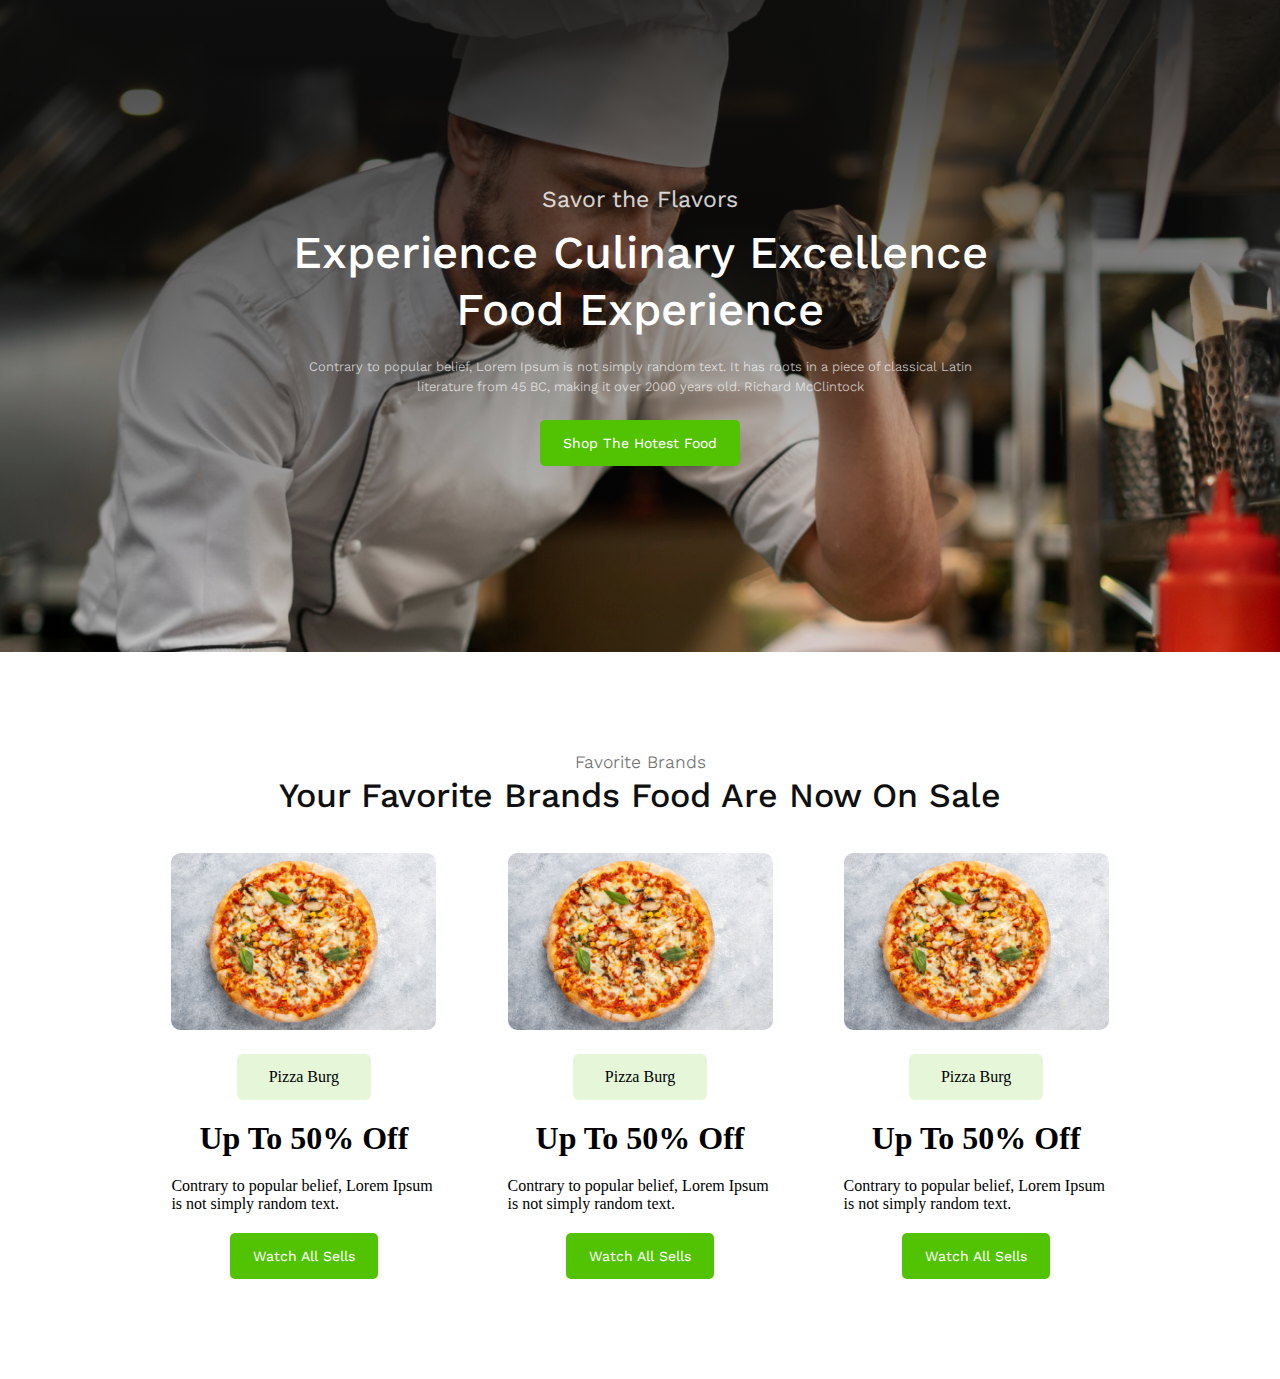
<file: Milestone 1/Module 5/index.html>
<!DOCTYPE html>
<html lang="en">

<head>
    <meta charset="UTF-8">
    <meta name="viewport" content="width=device-width, initial-scale=1.0">
    <title>Make a UI from pixos</title>
    <link rel="stylesheet" href="styles/styles.css">
</head>

<body>
    <section id="hero">
        <div class="hero-content">
            <p class="subtitle">Savor the Flavors</p>
            <h1 class="title">Experience Culinary Excellence Food Experience</h1>
            <p class="content">Contrary to popular belief, Lorem Ipsum is not simply random text. It has roots in a
                piece of classical Latin literature from 45 BC, making it over 2000 years old. Richard McClintock</p>

            <div class="button">
                <button class="button-content">Shop The Hotest Food</button>
            </div>
        </div>
        <div>
    </section>
    <section id="card-box">
        <div class="content">
            <div class="info">
                <p class="subtitle">Favorite Brands</p>
                <h1 class="title">Your Favorite Brands Food Are Now On Sale</h1> 
            </div>
           
           <div class="card-content">
                <div class="card">
                    <div class="imag-box">
                        <img src="assets/pizza.png" alt="">
                    </div>
                      <div class="Shop">
                       <span>Pizza Burg</span>
                      </div>
                      <h1>Up To 50% Off</h1>
                      <p>Contrary to popular belief, Lorem Ipsum is not simply random text.</p>
                      <button class="button-content">Watch All Sells</button>
                </div>
                <div class="card">
                    <div class="imag-box">
                        <img src="assets/pizza.png" alt="">
                    </div>
                      <div class="Shop">
                       <span>Pizza Burg</span>
                      </div>
                      <h1>Up To 50% Off</h1>
                      <p>Contrary to popular belief, Lorem Ipsum is not simply random text.</p>
                      <button class="button-content">Watch All Sells</button>
                </div>
                <div class="card">
                    <div class="imag-box">
                        <img src="assets/pizza.png" alt="">
                    </div>
                      <div class="Shop">
                       <span>Pizza Burg</span>
                      </div>
                      <h1>Up To 50% Off</h1>
                      <p>Contrary to popular belief, Lorem Ipsum is not simply random text.</p>
                      <button class="button-content">Watch All Sells</button>
                </div>
           </div>
        </div>
    </section>

</body>

</html>
</file>
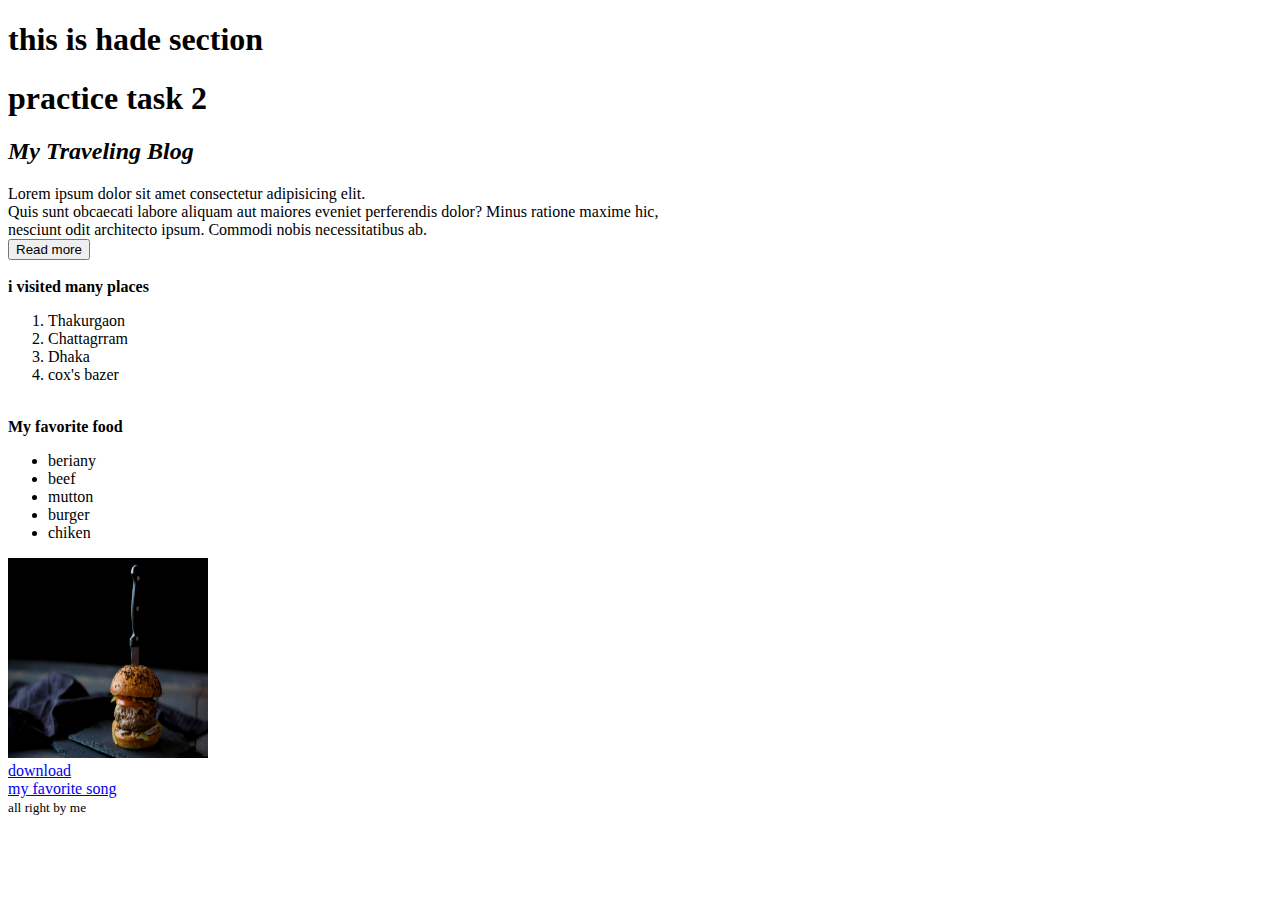
<file: Milestone 1/Module 1 HTML/my travel blog.html>
<!DOCTYPE html>
<html lang="en">
<head>
    <meta charset="UTF-8">
    <meta name="viewport" content="width=device-width, initial-scale=1.0">
    <link rel="shortcut icon" href="images/logo/travel logo.png" type="image/x-icon">
    <title>My Travel Blog</title>
</head>
<body>

    <h1> this is hade section</h1>
    
    <h1>practice task 2</h1>

    <h2> <i>My Traveling Blog</i> </h2>

    <div>
        Lorem ipsum dolor sit amet consectetur adipisicing elit. <br>Quis sunt obcaecati labore aliquam aut maiores eveniet perferendis dolor? Minus ratione maxime hic, <br>nesciunt odit architecto ipsum. Commodi nobis necessitatibus ab.
    </div>

    <button>Read more </button><br><br>


    <span> <b>i visited many places</b></span><br>

    <ol>
        <li>Thakurgaon</li>
        <li>Chattagrram</li>
        <li>Dhaka</li>
        <li>cox's bazer</li>
    </ol>
<br>
<span>
    <b>
        My favorite food
    </b>
</span>
<br>
<ul>
    <li>beriany</li>
    <li>beef</li>
    <li>mutton</li>
    <li>burger</li>
    <li>chiken</li>
</ul>
<img src="images/food/burger.jpg" alt="burger" height="200px" width="200px"><br>

<a href="images/food/burger.jpg" download="burger">download</a><br>

<a href="https://www.youtube.com/watch?v=Ft8rsY401wk" target="_blank">my favorite song </a><br>


<footer>
    <small>
        all right by me 
    </small>
</footer>
    
</body>
</html>
</file>
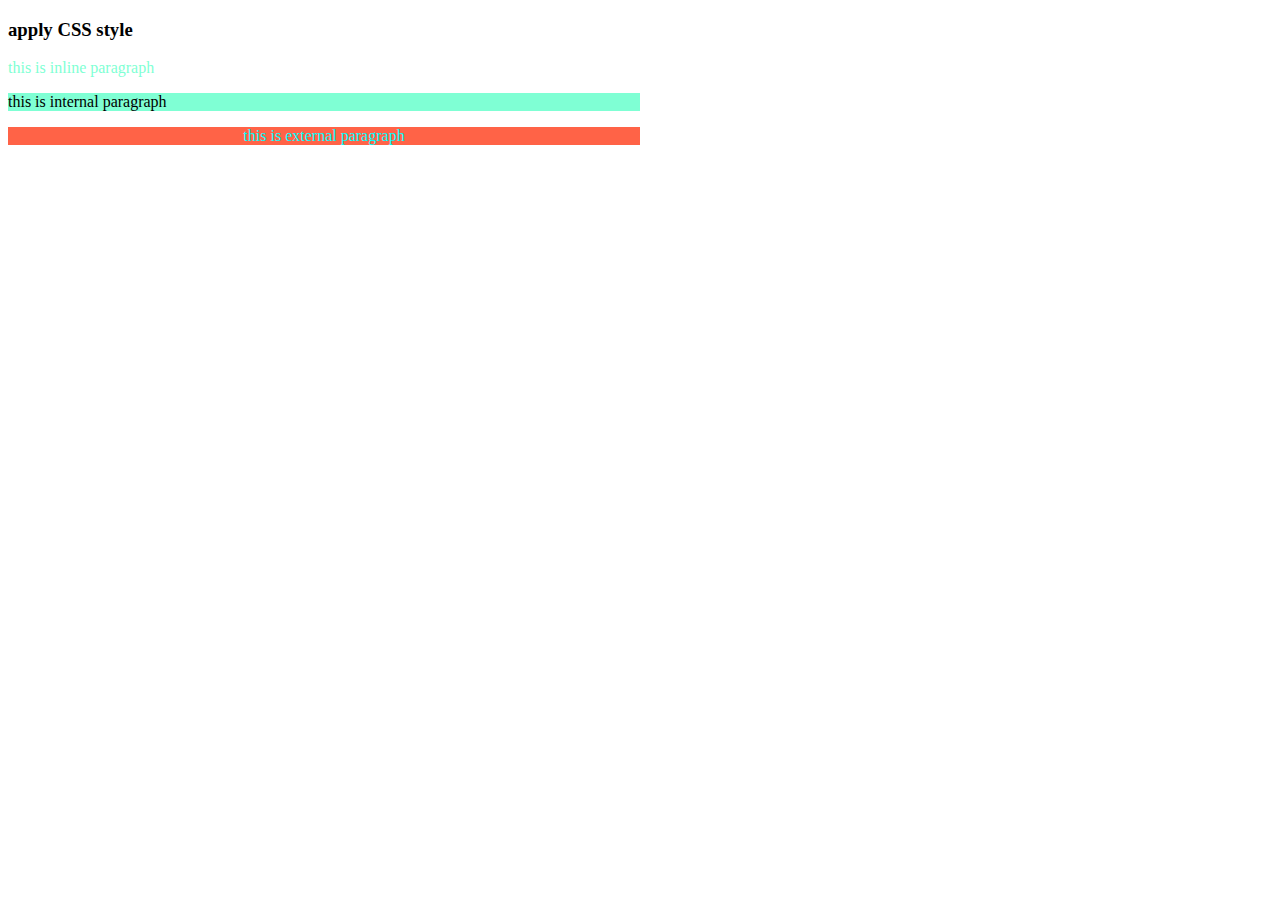
<file: Milestone 1/Module 2 CSS/HW.html>
<!DOCTYPE html>
<html lang="en">
<head>
    <link rel="stylesheet" href="external.css">
    <meta charset="UTF-8">
    <meta name="viewport" content="width=device-width, initial-scale=1.0">
    <title>three paragraph and apply CSS style</title>
    <style>
        .internal{
            background-color: aquamarine;
            width: 50%;
        }
    </style>
</head>
<body>
    <h3>apply CSS style</h3>

    <p style="color: aquamarine;">this is inline paragraph</p>

    <p class="internal">this is internal paragraph</p>

    <p class="external">this is external paragraph</p>
</body>
</html>
</file>
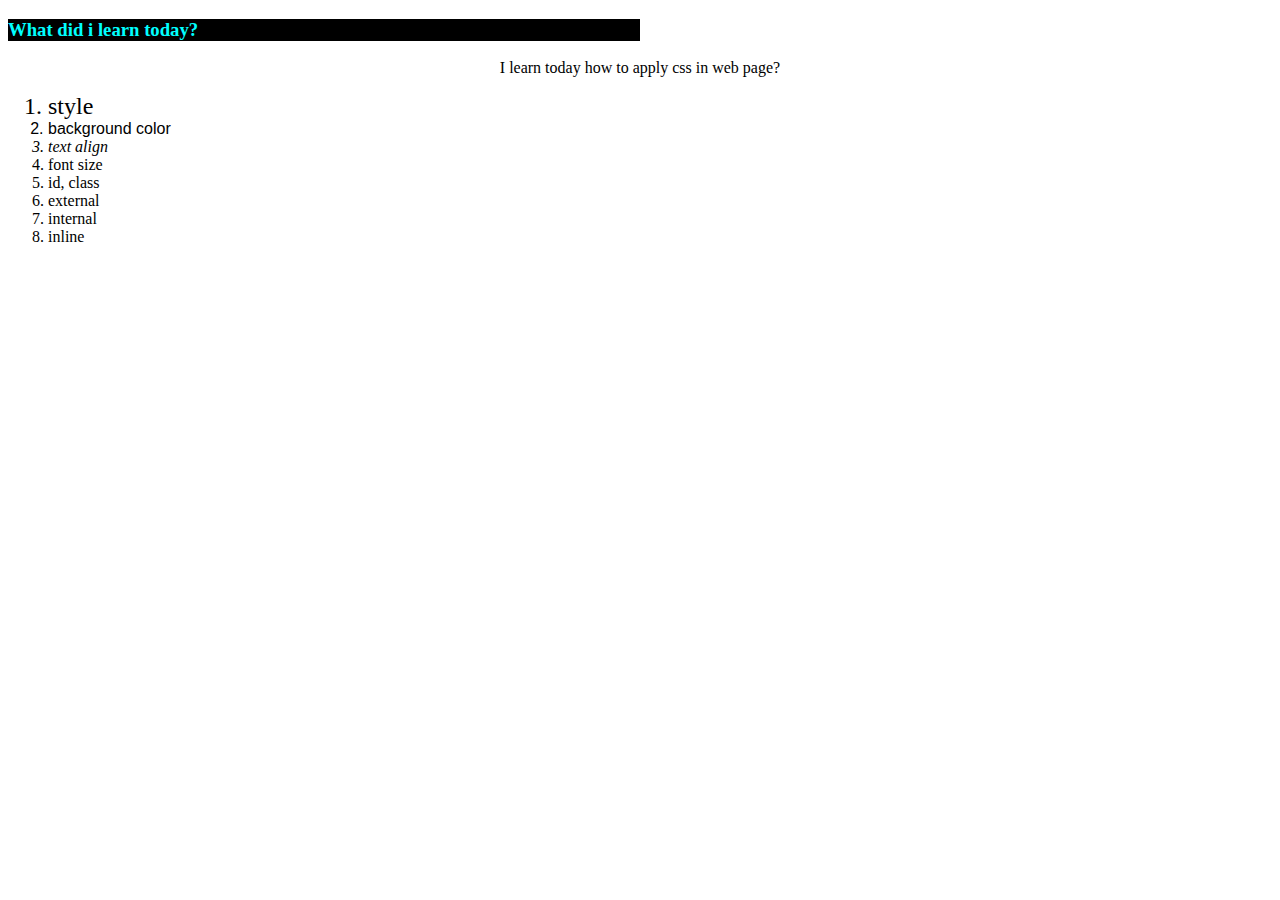
<file: Milestone 1/Module 2 CSS/practice 2.html>
<!DOCTYPE html>
<html lang="en">
<head>
    <meta charset="UTF-8">
    <meta name="viewport" content="width=device-width, initial-scale=1.0">
    <title>learn today</title>
    <style>
        .text{
            color: aqua;
            background-color: black;
            width: 50%;

        }
        .align{
            text-align: center;
            
        }
        .fontsize{
            font-size:x-large
        }
        .fontfamily{
            font-family: 'Franklin Gothic Medium', 'Arial Narrow', Arial, sans-serif;
        }
        .fontstyle{
            font-style:oblique
        }

    </style>

    <h3 class="text">What did i learn today?</h3>
    <p class="align">I learn today how to apply css in web page?</p>
    <ol>
        <li class="fontsize">style</li>
        <li class="fontfamily">background color</li>
        <li class="fontstyle">text align</li>
        <li>font size</li>
        <li>id, class</li>
        <li>external</li>
        <li>internal</li>
        <li>inline</li>
    </ol>
</head>
<body>
    
</body>
</html>
</file>
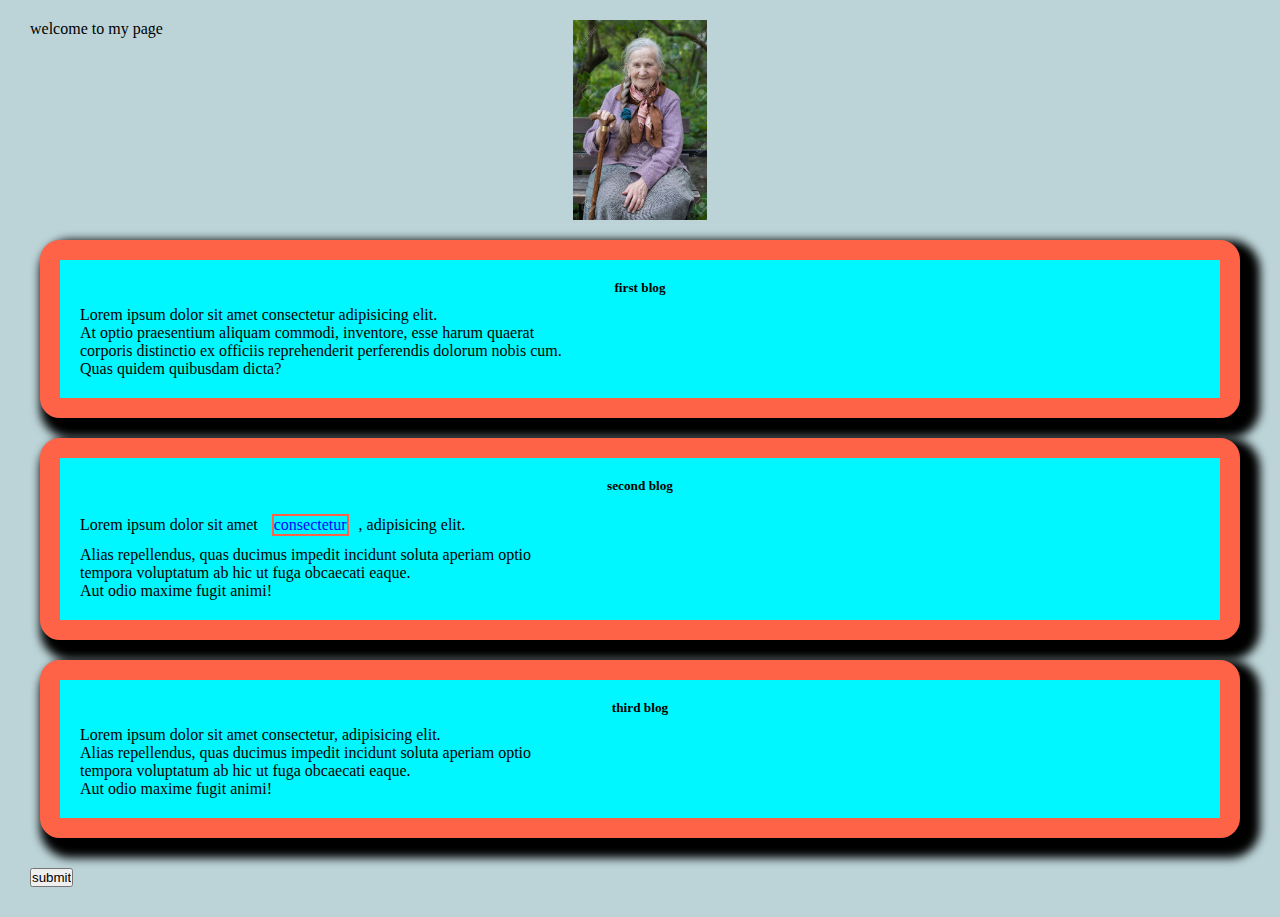
<file: Milestone 1/Module 2 CSS/practice 3.html>
<!DOCTYPE html>
<html lang="en">
<head>
    <meta charset="UTF-8">
    <meta name="viewport" content="width=device-width, initial-scale=1.0">
    <title>My blog</title>
    <style>
        *{
            margin: 10px;
            padding: 0px;
        }
        .border{
            border: 30px solid tomato;
            border-radius: 20px;
            margin: 20px;
            padding: 10px;
            text-align: justify;
            box-shadow: 10px 10px 10px 10px;
            border-width:20px;
            
            
        }

        .align{
            text-align: center;
            
        }
        #background{
            background-color: rgb(188, 212, 216);
        }
        .color{
            background-color: rgb(0, 247, 255);
        }
       .header{
        height: 200px;
        background-image: url(dadi.jpg);
        /* background-size:20%; */
        background-repeat: no-repeat;
        background-position: center;
        background-size: contain;
       }
       .display{

        border: 2px solid tomato;
        color: blue;
        display: block;
        display: inline-block;
        height: 10px 10px;
        /* display: none; */
        visibility: hidden;
        visibility: visible;
       }
    </style>
</head>
<body id="background">
    <header class="header">welcome to my page</header>
    <div class="border color">
        <h5 class="align">first blog</h5>
        <p>Lorem ipsum dolor sit amet consectetur adipisicing elit. <br> 
            At optio praesentium aliquam commodi, inventore, esse harum quaerat <br>
            corporis distinctio ex officiis reprehenderit perferendis dolorum nobis cum. <br>
            Quas quidem quibusdam dicta?</p>
    </div>
    <div  class="border color">
        <h5 class="align">second blog</h5>
        <p>Lorem ipsum dolor sit amet <span class="display">consectetur</span>, adipisicing elit. <br>
            Alias repellendus, quas ducimus impedit incidunt soluta aperiam optio <br>
            tempora voluptatum ab hic ut fuga obcaecati eaque. <br>
            Aut odio maxime fugit animi!</p>
    </div>
    <div  class="border color">
        <h5 class="align">third blog</h5>
        <p>Lorem ipsum dolor sit amet consectetur, adipisicing elit. <br>
            Alias repellendus, quas ducimus impedit incidunt soluta aperiam optio <br>
            tempora voluptatum ab hic ut fuga obcaecati eaque. <br>
            Aut odio maxime fugit animi!</p>
    </div>
    <input type="button" value="submit">
</body>
</html>
</file>
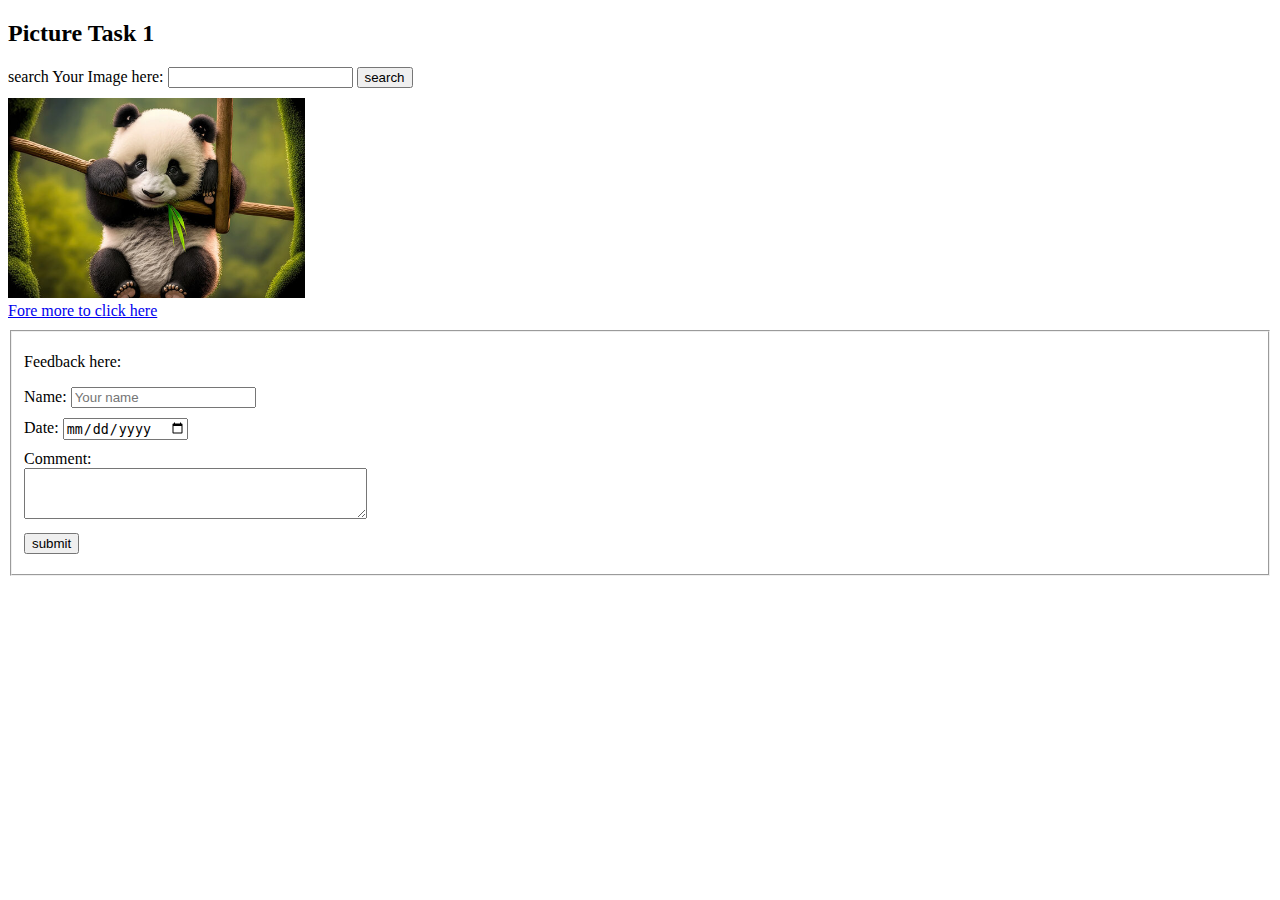
<file: Milestone 1/Module 2 More about html/picture task 1.html>
<!DOCTYPE html>
<html lang="en">
<head>
    <meta charset="UTF-8">
    <meta name="viewport" content="width=device-width, initial-scale=1.0">
    <title>Picture Task 1</title>
    <style>
        label, a{
            display: block;
            margin-bottom: 10px;
        }
    </style>
</head>
<body>
    <header>
        <h2>Picture Task 1</h2>
    </header>
    <main>
        <section>
            <label for="Picture">search Your Image here: 
                <input type="search" name="picture" id="panda">
                <button>search</button>
            </label>
            <img height="200px" src="images/panda.jpg" alt="loading">
            <a href="https://en.wikipedia.org/wiki/Giant_panda">Fore more to click here</a>
        </section>
        <section>
            <fieldset>
                <p>Feedback here:</p>
                <label for="name">Name:
                    <input type="name" placeholder="Your name">
                </label>
                <label for="date">Date:
                    <input type="date" name="" id="date">
                </label>
                <label for="comment">Comment: <br>
                    <textarea name="" id="" cols="40" rows="3"></textarea>
                </label>
                <label for="submit">
                    <input type="submit" value="submit">
                </label>
                
            </form>
            </fieldset>
            <form>
            
        </section>
       
    </main>
    <footer>

    </footer>
</body>
</html>
</file>
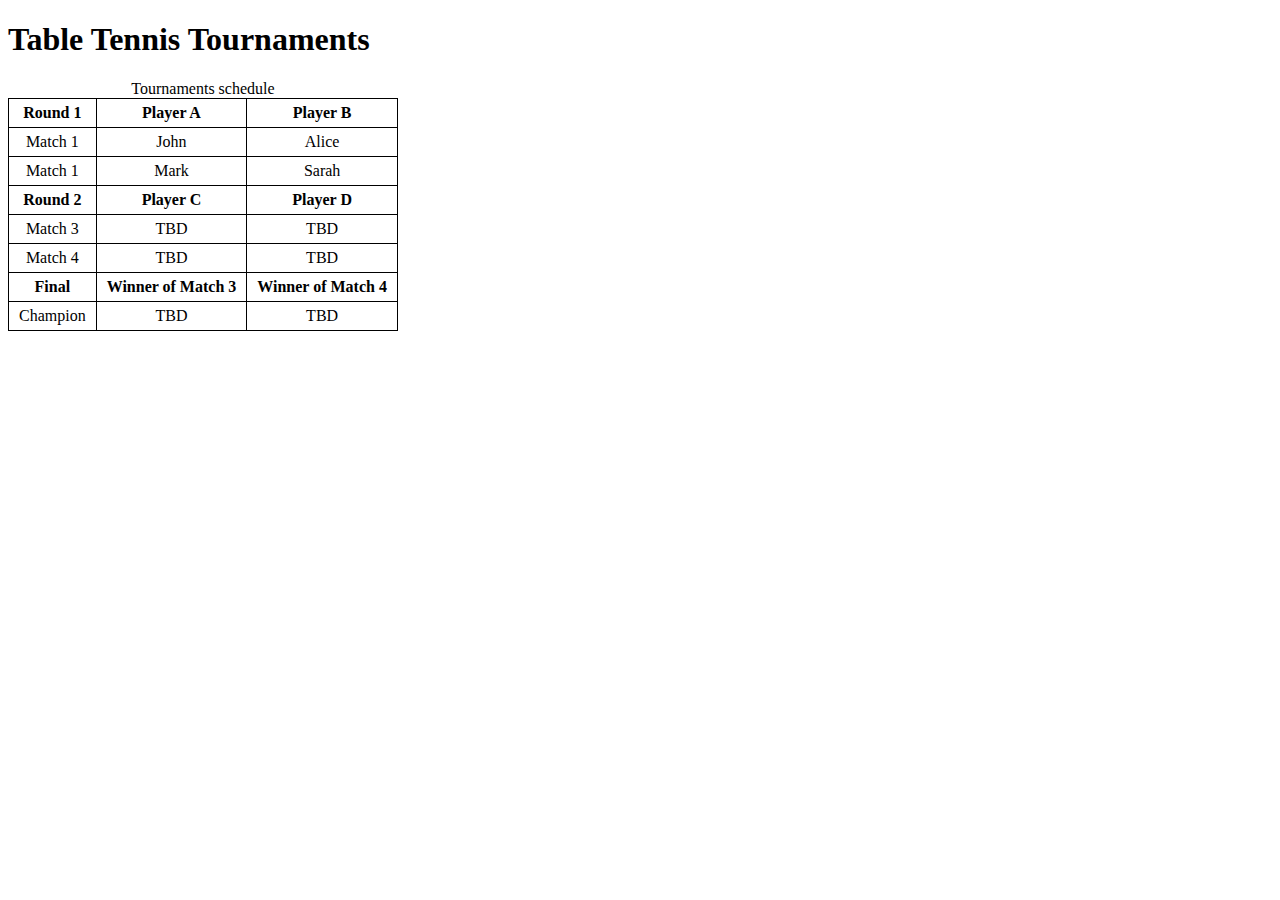
<file: Milestone 1/Module 2 More about html/table tennis tournament.html>
<!DOCTYPE html>
<html lang="en">
<head>
    <meta charset="UTF-8">
    <meta name="viewport" content="width=device-width, initial-scale=1.0">
    <title>Table Tennis Tournaments</title>
    <style>
        table{
            border-collapse: collapse;
        }
        th, td{
            border: 1px solid black;
            padding: 5px 10px;
        }
        footer, tr{
            text-align: center;
        }
    </style>
</head>
<body>
    <main>
        <h1>Table Tennis Tournaments</h1>
        <table>
            <caption>Tournaments schedule</caption>
            <thead>
                <tr>
                    <th>Round 1</th>
                    <th>Player A</th>
                    <th>Player B</th>
                </tr>
            </thead>
                <tr>
                    <td>Match 1</td>
                    <td>John</td>
                    <td>Alice</td>
                </tr>
                <tr>
                    <td>Match 1</td>
                    <td>Mark</td>
                    <td>Sarah</td>
                </tr>
                <thead>
                    <tr>
                        <th>Round 2</th>
                        <th>Player C</th>
                        <th>Player D</th>
                    </tr>
                </thead>
                    <tr>
                        <td>Match 3</td>
                        <td>TBD</td>
                        <td>TBD</td>
                    </tr>
                    <tr>
                        <td>Match 4</td>
                        <td>TBD</td>
                        <td>TBD</td>
                    </tr>
                <thead>
                    <tr>
                        <th>Final</th>
                        <th>Winner of Match 3</th>
                        <th>Winner of Match 4</th>
                    </tr>
                </thead>
                <tfoot>
                    <td>Champion</td>
                    <td>TBD</td>
                    <td>TBD</td>
                </tfoot>
        </table>
    </main>

</body>
</html>
</file>
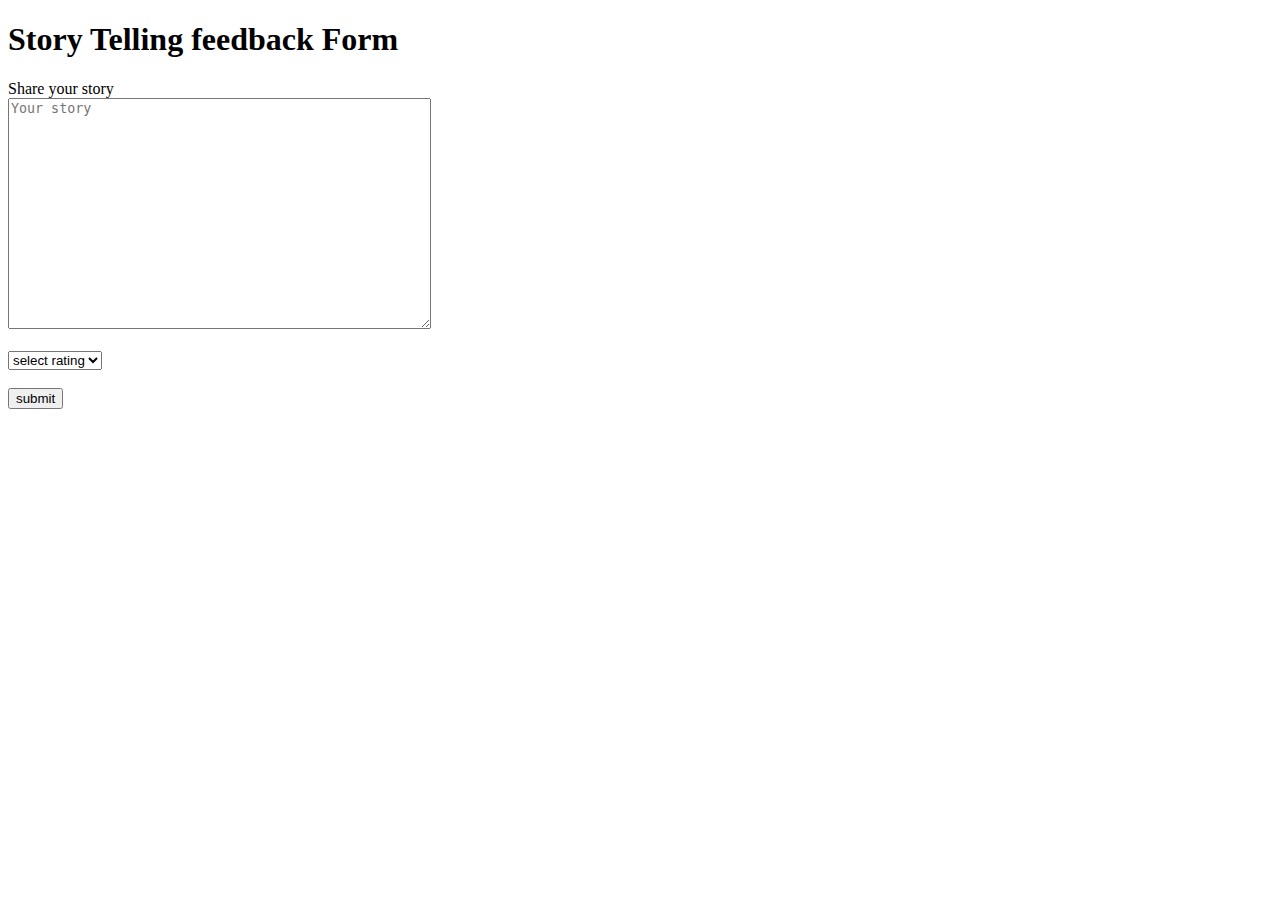
<file: Milestone 1/Module 3 More about html/story lelling feed back.html>
<!DOCTYPE html>
<html lang="en">
<head>
    <meta charset="UTF-8">
    <meta name="viewport" content="width=device-width, initial-scale=1.0">
    <title>story telling feedback</title>
</head>
<body>
    <header>
        <h1>Story Telling feedback Form</h1>
    </header>
    <main>
        <form>
            <label for="your story">Share your story <br>
                <textarea rows="15" cols="50" name="" id="" placeholder="Your story"></textarea>
            </label><br><br>
            <label for="rating">
                <select name="rating" id="rating">
                    <option value="Select Rating">select rating</option>
                    <option value="Good">Good</option>
                    <option value="Very Good">Very Good</option>
                    <option value="Excellent">Excellent</option>
                    <option value="poor">poor</option>
                    <option value="Bad">Bad</option>
                </select>
            </label><br><br>

            <button type="submit">submit</button>
        </form>
    </main>
    <footer>

    </footer>
</body>
</html>
</file>
<file: Milestone 1/Module 5/styles/styles.css>
@import url('https://fonts.googleapis.com/css2?family=Work+Sans:ital,wght@0,100..900;1,100..900&display=swap');

* {
    margin: 0;
    padding: 0;
}

#hero {
    height: 652px;
    background-image: linear-gradient(180.00deg, rgb(16, 16, 16) -19.5%, rgba(16, 16, 16, 0) 100%),
        url('../assets/hero-bg.png');
    background-size: cover;
    background-position: center;
    display: flex;
    justify-content: center;
    align-items: center;
}

#hero .hero-content {
    width: 710px;
}

#hero .hero-content .subtitle {
    color: rgb(255, 255, 255);
    font-family: Work Sans;
    font-size: 23px;
    font-weight: 426;
    line-height: 27px;
    letter-spacing: 0%;
    text-align: center;
    opacity: 0.8;
    margin-bottom: 11.36px;
}

#hero .hero-content .title {
    color: rgb(255, 255, 255);
    font-family: Work Sans;
    font-size: 45.44px;
    font-weight: 497;
    line-height: 57px;
    letter-spacing: 0%;
    text-align: center;
    margin-bottom: 19.17px;
}

#hero .hero-content .content {
    color: rgb(255, 255, 255);
    font-family: Work Sans;
    font-size: 13px;
    font-weight: 355;
    line-height: 20px;
    letter-spacing: 0%;
    text-align: center;
    opacity: 0.7;
    margin-bottom: 22.72px;
}

#hero .hero-content {
    color: rgb(255, 255, 255);
    font-family: Work Sans;
    font-size: 14.2px;
    font-weight: 426;
    line-height: 16.33px;
    letter-spacing: 0%;
}

.button-content {
    padding: 15px 23px 15px 23px;
    color: rgb(255, 255, 255);
    font-family: Work Sans;
    font-size: 14px;
    font-weight: 426;
    line-height: 16.33px;
    letter-spacing: 0%;
    border-radius: 5px;
    background: rgb(82, 195, 3);
    border: none;
    cursor: pointer;
}

.button {
    text-align: center;
}

#card-box {
    width: 937.2px;
    margin: 100px auto;

}

#card-box .title {
    color: rgb(16, 16, 16);
    font-family: Work Sans;
    font-size: 34px;
    font-weight: 497;
    line-height: 46px;
    letter-spacing: 0%;
    text-align: center;
}

#card-box .subtitle {
    color: rgb(16, 16, 16);
    font-family: Work Sans;
    font-size: 17.5px;
    font-weight: 355;
    line-height: 20px;
    letter-spacing: 0%;
    text-align: center;
    opacity: 0.6;

}

.card-content {
    margin-top: 35px;
    display: flex;
    justify-content: space-between;
}

.card {
    max-width: 265px;
    display: flex;
    flex-direction: column;
    gap: 20px;
    justify-content: center;
    align-items: center;

}

.card .imag-box {
    width: 265px;
}

.card .imag-box img {
    width: 100%;
}

.card .Shop {
    text-align: center;
    border-radius: 5.68px;
    background: rgba(82, 195, 3, 0.15);
    padding: 14px 32px 14px 32px;
}

.card .watch {
    padding: 21px 32px 21px 32px;
    border-radius: 8px;

    background: rgb(82, 195, 3);
}
.class{
    
}
</file>
<file: Milestone 1/Module 2 CSS/external.css>
.external{
    background-color: tomato;
    color: aqua;
    width: 50%;
    text-align: center;
}
</file>
